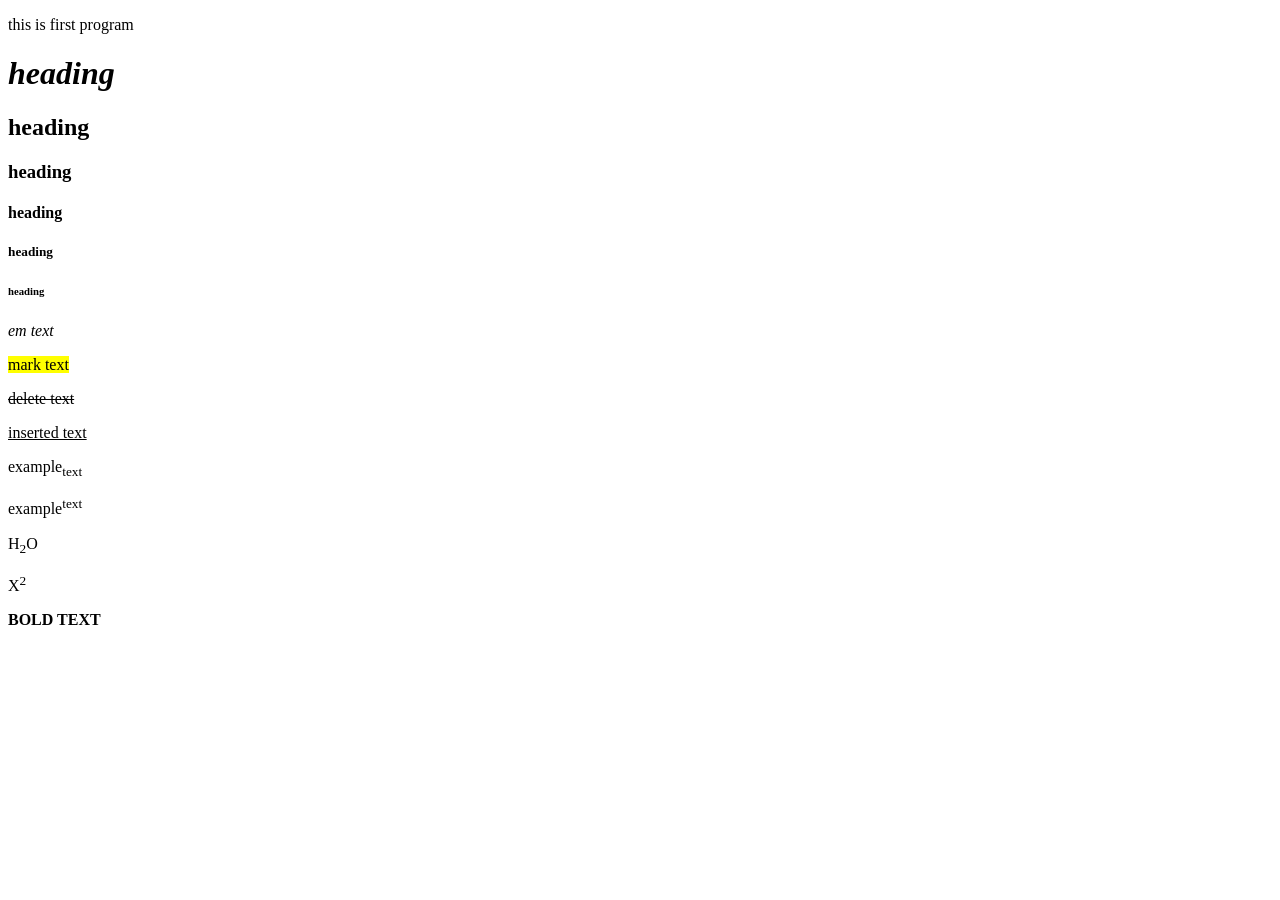
<file: day 1/index.html>
<!DOCTYPE html>
<html lang="en">
<head>
    <meta charset="UTF-8">
    <meta name="viewport" content="width=device-width, initial-scale=1.0">
    <title>this is title</title>
</head>
<body>
    <p>this is first program</p>
    <h1><i>heading</i></h1>
    <h2><strong>heading</strong></h2>
    <h3>heading</h3>
    <h4>heading</h4>
    <h5>heading</h5>
    <h6>heading</h6>
    <p><em>em text</em></p>
    <p><mark>mark text</mark></p>
    <p><del>delete text</del></p>
    <p><ins>inserted text</ins></p>
    <p>example<sub>text</sub></p>
    <p>example<sup>text</sup></p>
    <p>H<sub>2</sub>O</p>
    <p>X<sup>2</sup></p>
    <p><b>BOLD TEXT</b></p>
</body>
</html>
</file>
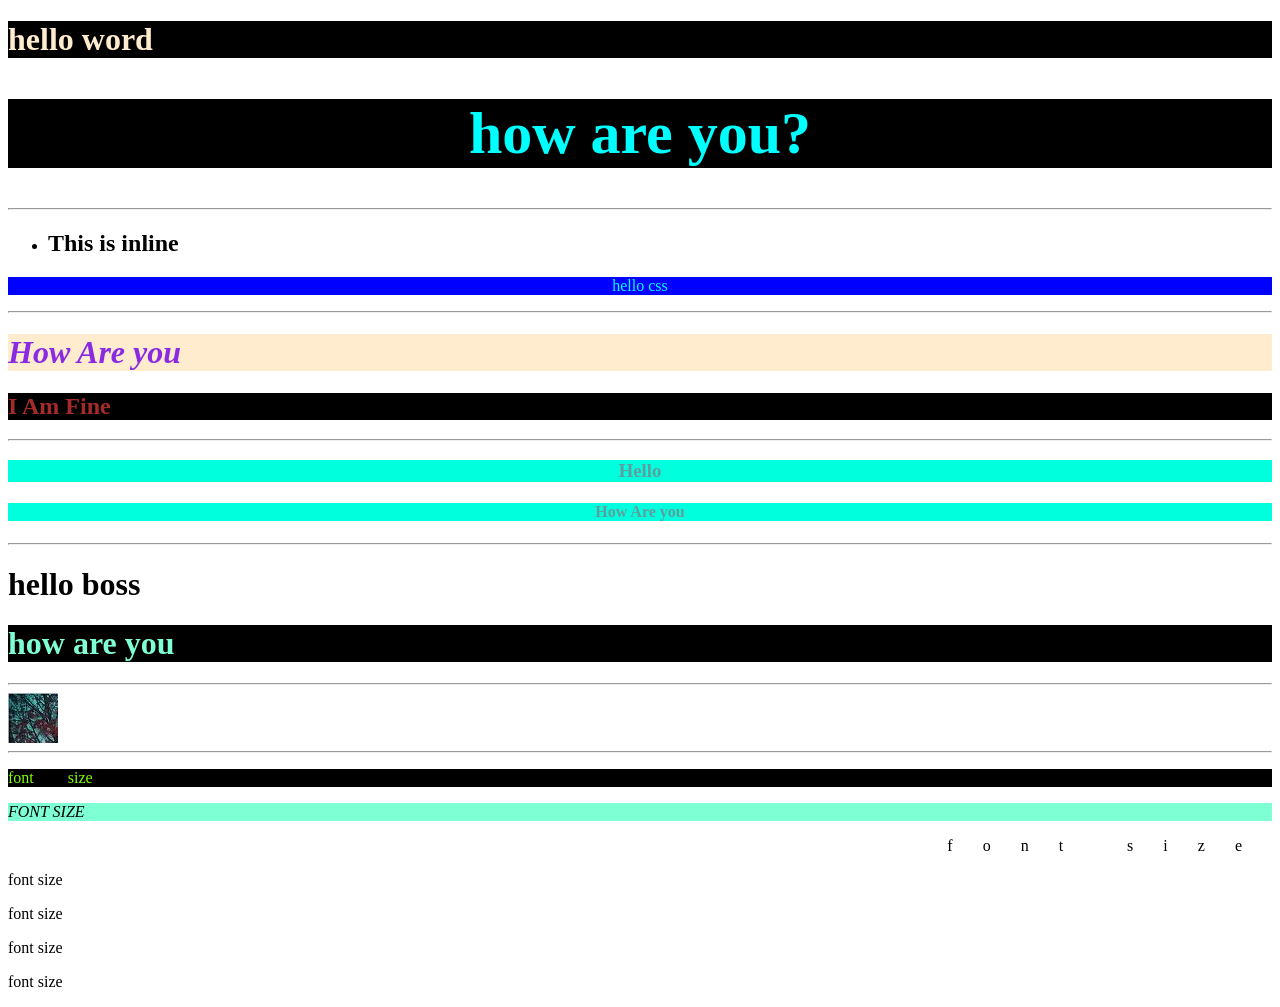
<file: day 2/index.html>
<!DOCTYPE html>
<html lang="en">
<head>
    <meta charset="UTF-8">
    <meta name="viewport" content="width=device-width, initial-scale=1.0">
    <title>Document</title>
    <link rel="stylesheet" href="style.css">
</head>
<body>
    <h1 id="para1">hello word</h1>
    <h1 class="para1">how are you?</h1>
    <hr>
    <ul>
        <li><h2>This is inline</h2></li>
        </ul>
    <p style="color: aqua;background-color: blue;display: flex;justify-content: center;">hello css</p>

    <hr>
    <h1 class="class1">How Are you</h1>
    <h2 class="class1 class2">I Am Fine</h2>

    <hr>

    <h3>Hello</h3>
    <h4>How Are you</h4>
    <hr>

    <h1>hello boss</h1>
    <div>
        <h1>how are you</h1>
    </div>
    <hr>

    <div class="img"></div>
    <hr>

    <div class="font">
        <p>font size</p>
        <p>font size</p>
        <p>font size</p>
        <p>font size</p>
        <p>font size</p>
        <p>font size</p>
        <p>font size</p>
    </div>
</body>
</html>
</file>
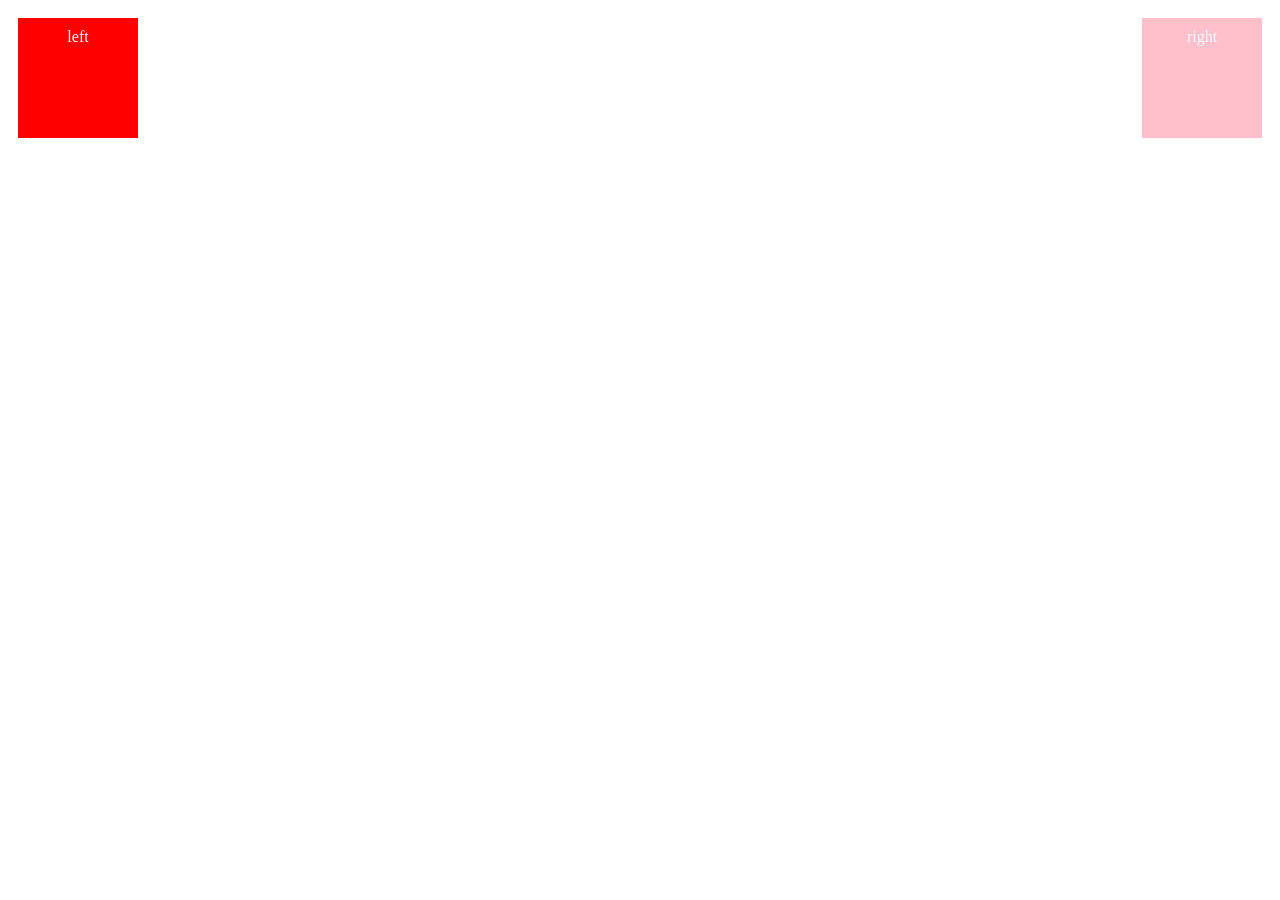
<file: day 3/index.html>
<!DOCTYPE html>
<html lang="en">
<head>
    <meta charset="UTF-8">
    <meta name="viewport" content="width=device-width, initial-scale=1.0">
    <title>Document</title>
     <link rel="stylesheet" href="style.css">
</head>
<body>
    <div class="float">
        <div>left</div>
        <div>right</div>
    </div>
   
</body>
</html>
</file>
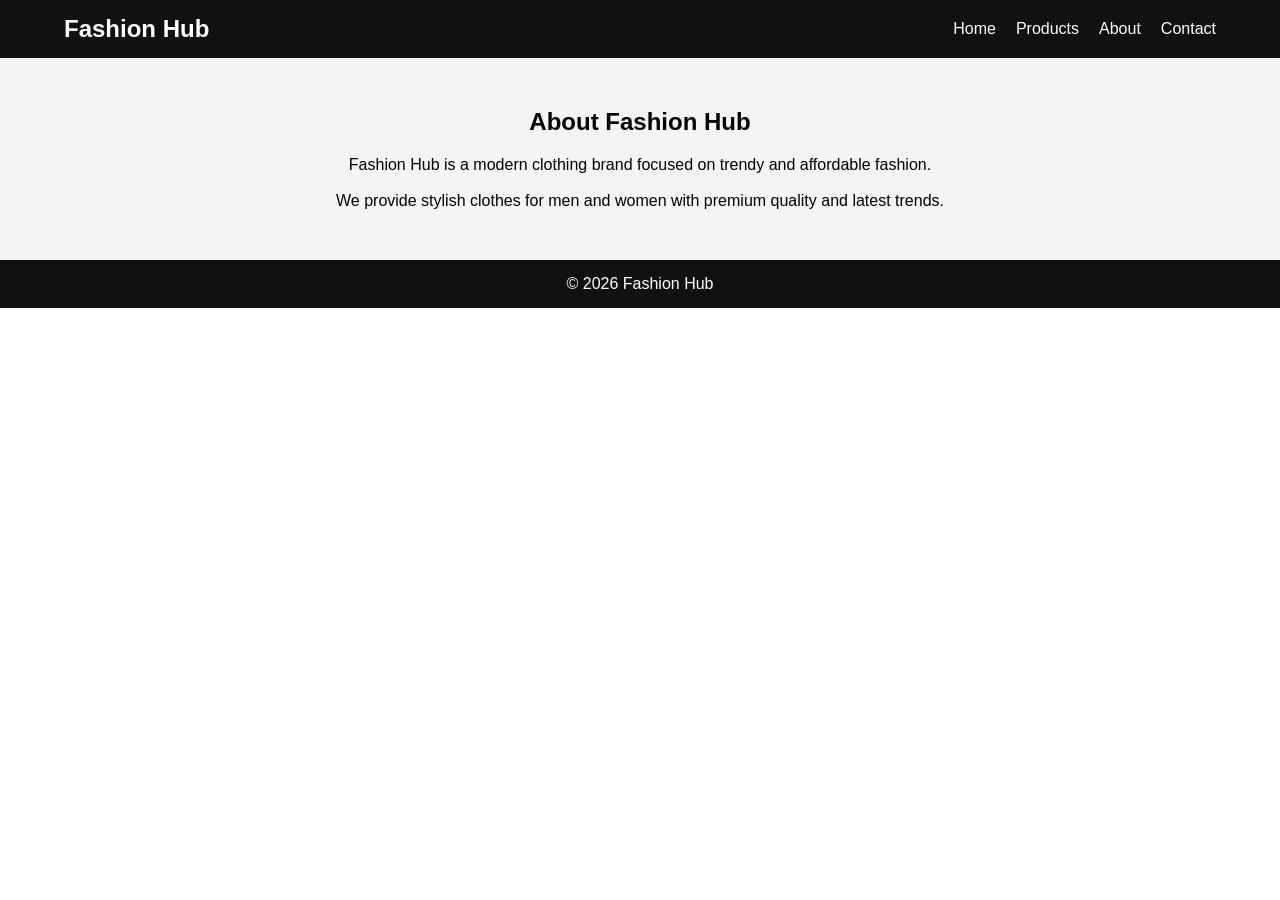
<file: about.html>
<!DOCTYPE html>
<html lang="en">
<head>
        <meta charset="UTF-8">
    <meta name="viewport" content="width=device-width, initial-scale=1.0">
    <title>About Us - Fashion Hub</title>
    <link rel="stylesheet" href="style.css">
</head>
<body>

<header>
    <nav>
        <h1 class="logo">Fashion Hub</h1>
        <ul>
                <li><a href="index.html">Home</a></li>
                <li><a href="product.html">Products</a></li>
                <li><a href="about.html">About</a></li>
                <li><a href="contact.html">Contact</a></li>
        </ul>
    </nav>
</header>

<section class="about">
    <h2>About Fashion Hub</h2>

    <p>
        Fashion Hub is a modern clothing brand focused on trendy and affordable fashion.
    </p>

    <br>

    <p>
        We provide stylish clothes for men and women with premium quality and latest trends.
    </p>
</section>

<footer>
    <p>© 2026 Fashion Hub</p>
</footer>

</body>
</html>
</file>
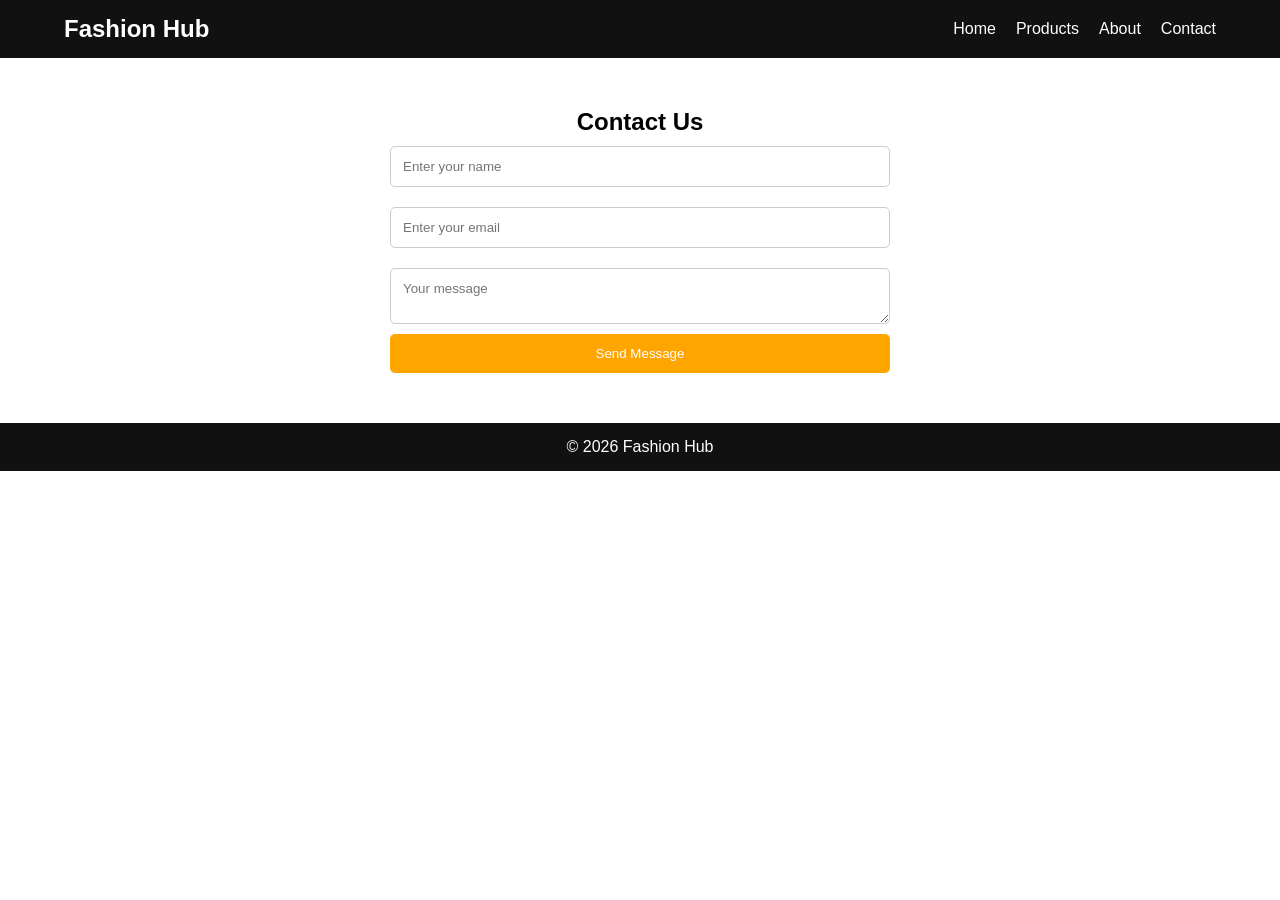
<file: contact.html>
<!DOCTYPE html>
<html lang="en">
<head>
        <meta charset="UTF-8">
    <meta name="viewport" content="width=device-width, initial-scale=1.0">
    <title>Contact - Fashion Hub</title>
    <link rel="stylesheet" href="style.css">
</head>
<body>

<header>
    <nav>
        <h1 class="logo">Fashion Hub</h1>
        <ul>
                <li><a href="index.html">Home</a></li>
                <li><a href="product.html">Products</a></li>
                <li><a href="about.html">About</a></li>
                <li><a href="contact.html">Contact</a></li>
        </ul>
    </nav>
</header>

<section class="contact">
    <h2>Contact Us</h2>

    <form>
        <input type="text" placeholder="Enter your name" required>

        <input type="email" placeholder="Enter your email" required>

        <textarea placeholder="Your message"></textarea>

        <button type="submit">Send Message</button>
    </form>
</section>

<footer>
    <p>© 2026 Fashion Hub</p>
</footer>

</body>
</html>
</file>
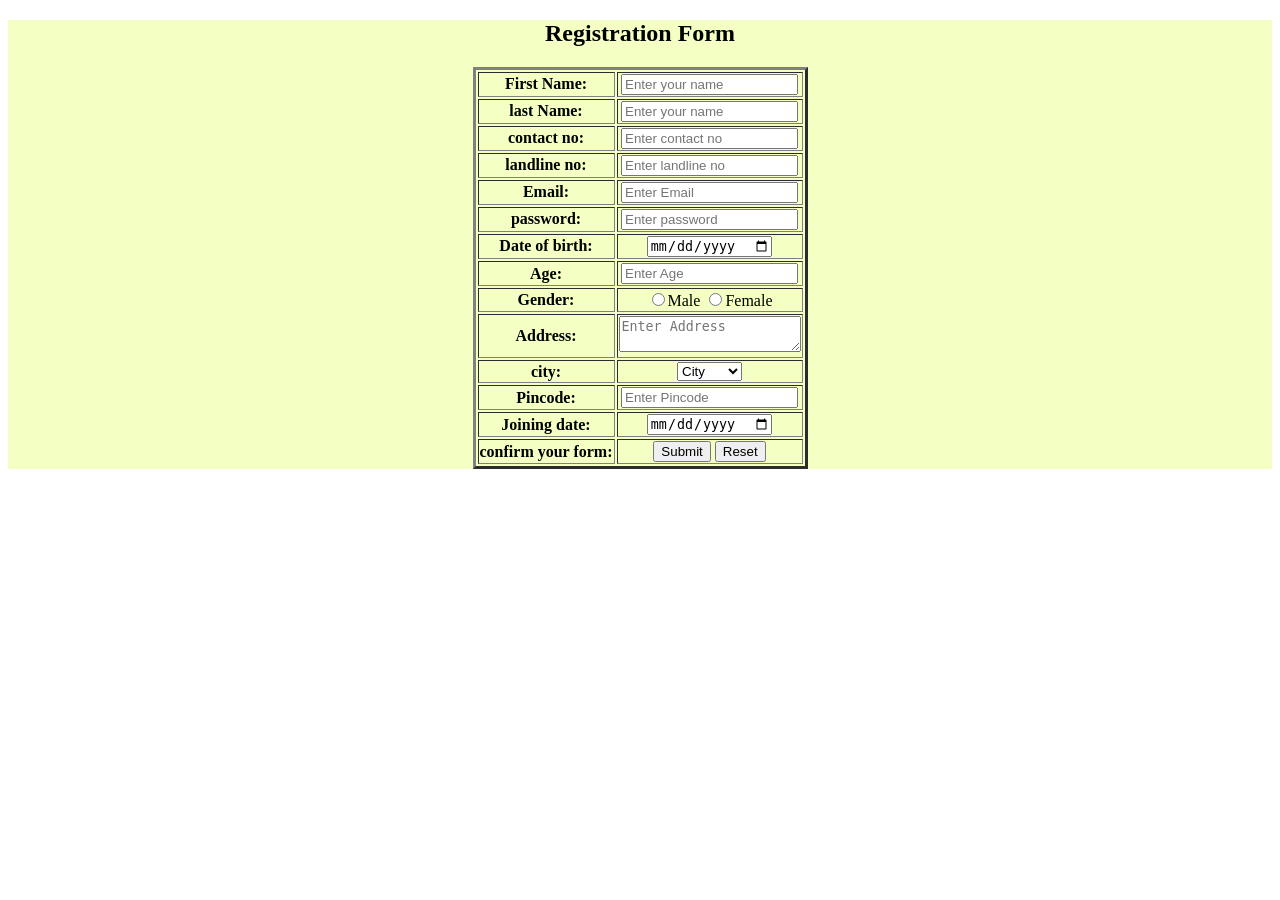
<file: day 1/form.html>
<!DOCTYPE html>
<html lang="en">
<head>
    <meta charset="UTF-8">
    <meta name="viewport" content="width=device-width, initial-scale=1.0">
    <title>Registration Form</title>
</head>
<body>
    <form action="" style="background-color: rgb(244, 255, 195);text-align: center;">
        <h2>Registration Form</h2>
        <table border="3" align="center">

            <tr>
                <th>First Name:</th>
                <td>
                    <input type="text" name="fname" placeholder="Enter your name">
                </td>
            </tr>

             <tr>
                <th>last Name:</th>
                <td>
                    <input type="text" name="fname" placeholder="Enter your name">
                </td>
            </tr>

             <tr>
                <th>contact no:</th>
                <td>
                    <input type="number" name="contact" placeholder="Enter contact no">
                </td>
            </tr>

            
             <tr>
                <th>landline no:</th>
                <td>
                    <input type="number" name="lline" placeholder="Enter landline no">
                </td>
            </tr>

             <tr>
                <th>Email:</th>
                <td>
                    <input type="text" name="Email" placeholder="Enter Email">
                </td>
            </tr>

             <tr>
                <th>password:</th>
                <td>
                    <input type="password" name="password" placeholder="Enter password">
                </td>
            </tr>

            <tr>
                <th>Date of birth:</th>
                <td>
                    <input type="date" name="dob" placeholder="Enter dob" required>
                </td>
            </tr>

            <tr>
                <th>Age:</th>
                <td>
                    <input type="number" name="Age" placeholder="Enter Age">
                </td>
            </tr>

             <tr>
                <th>Gender:</th>
                <td>
                    <input type="radio" name="Male">Male</input>
                    <input type="radio" name="Male">Female</input>
                </td>
            </tr>

             <tr>
                <th>Address:</th>
                <td>
                    <textarea name ="Address" placeholder="Enter Address"></textarea>
                </td>
            </tr>

            <tr>
                <th>city:</th>
                <td>
                    <select name="city" id="">
                        <option value="city">City</option>
                        <option value="Amreli">Amreli</option>
                        <option value="Amreli">rajkot</option>
                        <option value="Amreli">surat</option>
                        <option value="Amreli">dwarka</option>
                    </select>
                </td>
            </tr>

            <tr>
                <th>Pincode:</th>
                <td>
                    <input type="number" name="Pincode" placeholder="Enter Pincode">
                </td>
            </tr>

            <tr>
                <th>Joining date:</th>
                <td>
                    <input type="date" name="Jnd" placeholder="Enter Joining date">
                </td>
            </tr>

            <tr>
                <th>confirm your form:</th>
                <td>
                   <button>Submit</button>
                   <button>Reset</button>
                </td>
            </tr>



        </table>
    </form>
</body>
</html>
</file>
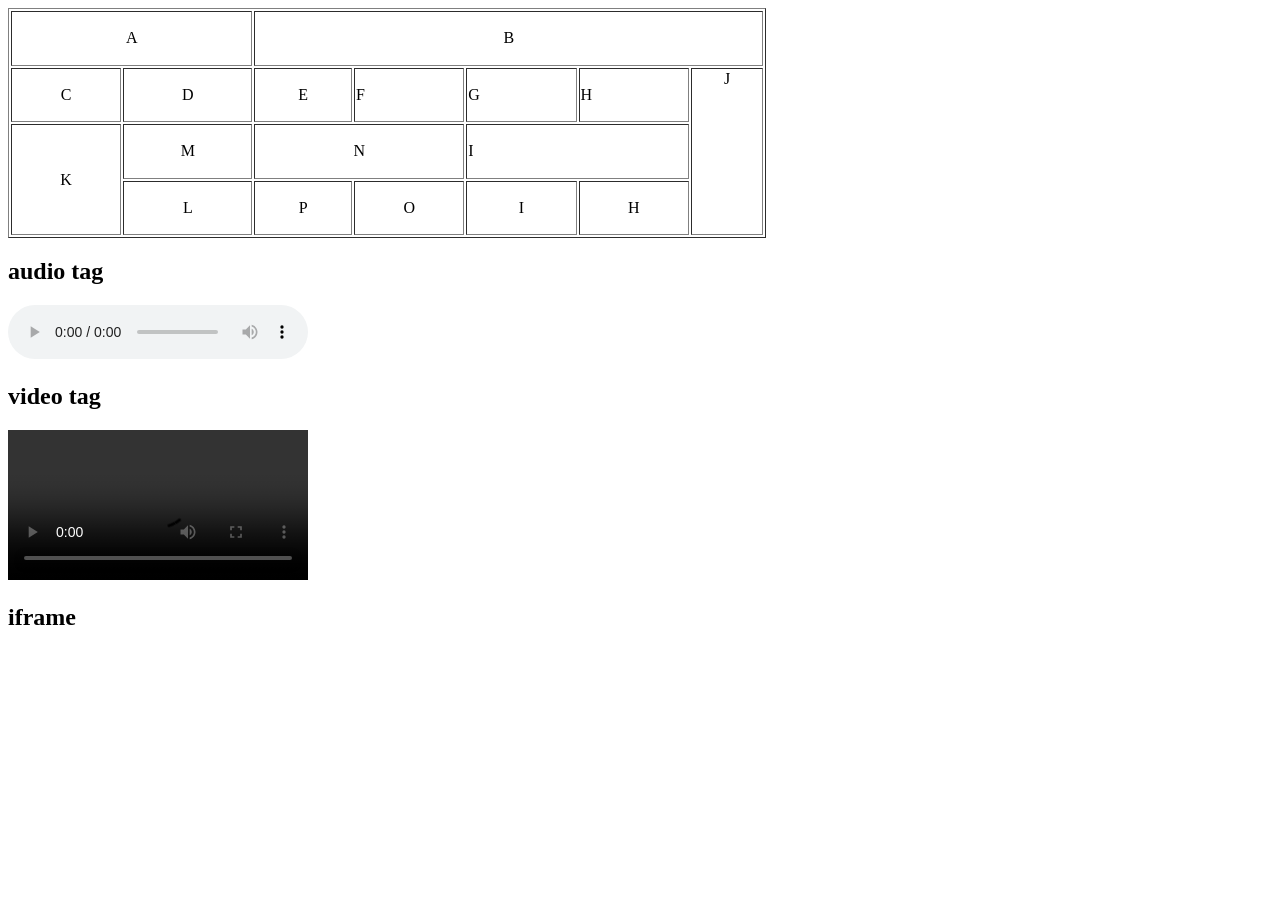
<file: day 1/PR-2.html>
<!DOCTYPE html>
<html lang="en">
<head>
    <meta charset="UTF-8">
    <meta name="viewport" content="width=device-width, initial-scale=1.0">
    <title>Document</title>
</head>
<body>
    <table border="1" collspacing="2" height="230" width="60%">
        <tr align="center">
            
            <td colspan="2">A</td>
            <td colspan="5">B</td>
        </tr>
        <tr align="center">
            <td>C</td>
            <td>D</td>
            <td>E</td>
            <td align="left">F</td>
            <td align="left">G</td>
            <td align="left">H</td>
            <td rowspan="3" valign="top">J</td>
        </tr>

        <tr align="center">
            <td rowspan="3">K</td>
            <td>M</td>
             <td colspan="2">N</td>
             <td colspan="2" align="left">I</td>
        </tr>

           <tr align="center">
                <td>L</td>
                <td>P</td>
                <td>O</td>
                <td>I</td>
                <td>H</td>
           </tr>
    </table>
    
    <h2>audio tag</h2>

    <audio controls src=""></audio>

    <h2>video tag</h2>

    <video controls src=""></video>

    <h2>iframe</h2>

    <iframe src="https://www.wikipedia.org/" frameborder="0"></iframe>
</html>
</file>
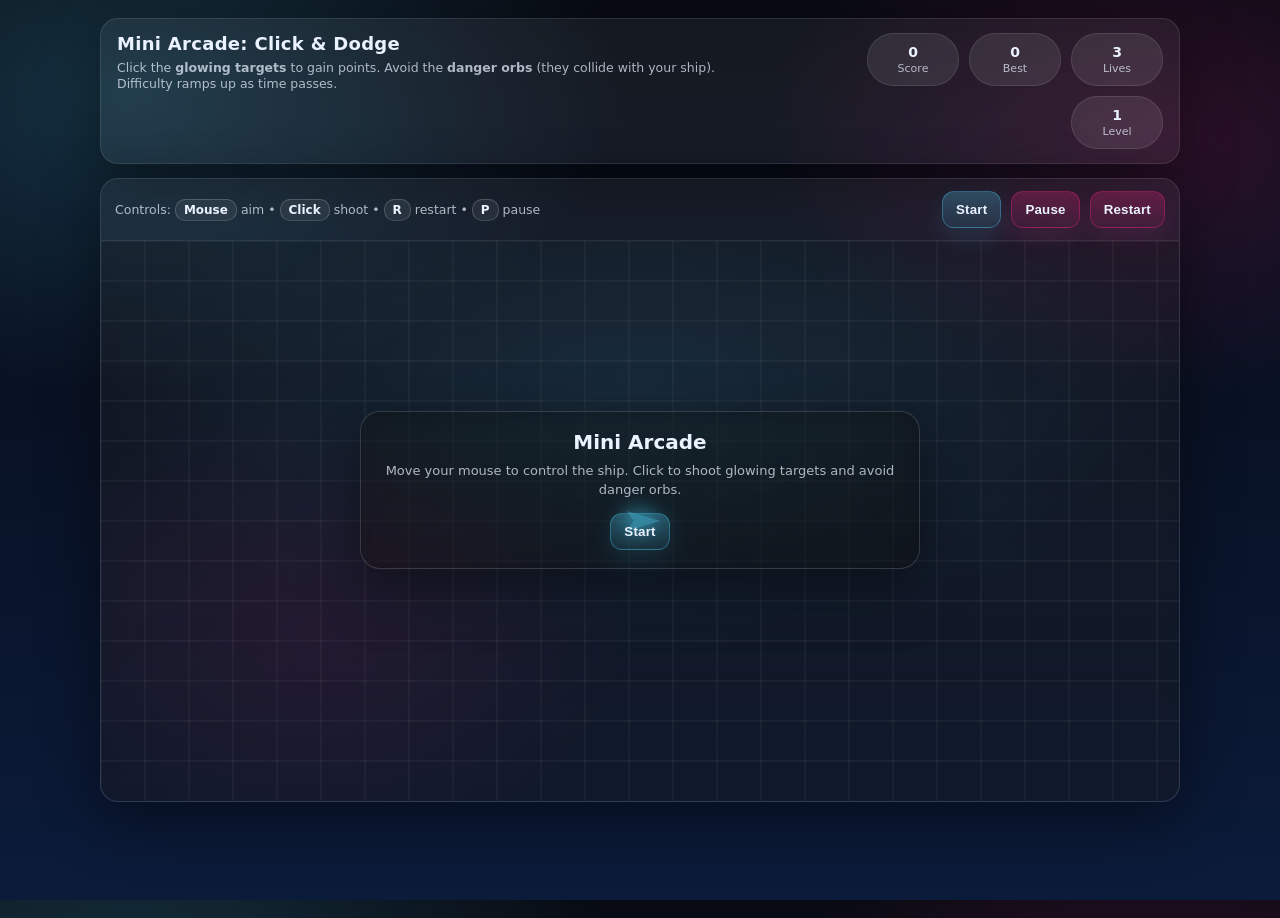
<file: day 3/game.html>
<!doctype html>
<html lang="en">
<head>
  <meta charset="UTF-8" />
  <meta name="viewport" content="width=device-width, initial-scale=1.0" />
  <title>Mini Arcade: Click & Dodge</title>
  <style>
    :root{
      --bg1:#070A12;
      --bg2:#0B1B3A;
      --panel:rgba(255,255,255,.06);
      --panel2:rgba(255,255,255,.09);
      --text:#EAF2FF;
      --muted:rgba(234,242,255,.72);
      --accent:#4CC9F0;
      --accent2:#F72585;
      --good:#2EE59D;
      --bad:#FF4D6D;
      --shadow: 0 18px 60px rgba(0,0,0,.45);
      --radius:18px;
    }

    *{box-sizing:border-box}
    html,body{height:100%}
    body{
      margin:0;
      font-family: ui-sans-serif, system-ui, -apple-system, Segoe UI, Roboto, Arial, "Noto Sans", "Helvetica Neue", sans-serif;
      background:
        radial-gradient(900px 550px at 10% 10%, rgba(76,201,240,.20), transparent 55%),
        radial-gradient(700px 480px at 90% 15%, rgba(247,37,133,.16), transparent 55%),
        linear-gradient(180deg, var(--bg1), var(--bg2));
      color:var(--text);
      overflow:hidden;
    }

    .wrap{
      width:min(1080px, 92vw);
      margin:18px auto;
      display:grid;
      grid-template-columns: 1fr;
      gap:14px;
      align-items:start;
    }

    header{
      display:flex;
      gap:12px;
      align-items:flex-start;
      justify-content:space-between;
      padding:14px 16px;
      background:var(--panel);
      border:1px solid rgba(255,255,255,.10);
      border-radius:var(--radius);
      box-shadow: var(--shadow);
      backdrop-filter: blur(8px);
    }

    .title{
      display:flex;
      flex-direction:column;
      gap:6px;
    }

    h1{
      margin:0;
      font-size:18px;
      letter-spacing:.3px;
    }

    .sub{
      margin:0;
      color:var(--muted);
      font-size:12.5px;
      line-height:1.3;
      max-width:640px;
    }

    .stats{
      display:flex;
      gap:10px;
      align-items:center;
      flex-wrap:wrap;
      justify-content:flex-end;
      min-width:240px;
    }

    .chip{
      padding:10px 12px;
      background:var(--panel2);
      border:1px solid rgba(255,255,255,.10);
      border-radius:999px;
      display:flex;
      flex-direction:column;
      gap:2px;
      min-width:92px;
      align-items:center;
    }

    .chip b{font-size:14px}
    .chip small{font-size:11px; color:var(--muted)}

    .grid{
      display:grid;
      grid-template-columns: 1fr;
      gap:14px;
    }

    .stageCard{
      background:var(--panel);
      border:1px solid rgba(255,255,255,.10);
      border-radius:var(--radius);
      box-shadow: var(--shadow);
      overflow:hidden;
      backdrop-filter: blur(8px);
      position:relative;
    }

    .stageTop{
      display:flex;
      justify-content:space-between;
      align-items:center;
      padding:12px 14px;
      border-bottom:1px solid rgba(255,255,255,.08);
      gap:10px;
      flex-wrap:wrap;
    }

    .hint{
      font-size:12.5px;
      color:var(--muted);
    }

    .btnRow{display:flex; gap:10px; flex-wrap:wrap;}

    button{
      appearance:none;
      border:0;
      cursor:pointer;
      padding:10px 13px;
      border-radius:12px;
      font-weight:700;
      letter-spacing:.2px;
      color:var(--text);
      background:linear-gradient(180deg, rgba(76,201,240,.28), rgba(76,201,240,.12));
      border:1px solid rgba(76,201,240,.35);
      box-shadow: 0 10px 26px rgba(76,201,240,.12);
      transition: transform .08s ease, filter .15s ease;
    }
    button:hover{filter:brightness(1.1)}
    button:active{transform: translateY(1px)}

    .danger{
      background:linear-gradient(180deg, rgba(247,37,133,.26), rgba(247,37,133,.10));
      border:1px solid rgba(247,37,133,.35);
      box-shadow: 0 10px 26px rgba(247,37,133,.10);
    }

    canvas{
      display:block;
      width:100%;
      height:560px;
      background:
        radial-gradient(900px 460px at 50% 25%, rgba(76,201,240,.10), transparent 60%),
        radial-gradient(520px 380px at 20% 70%, rgba(247,37,133,.08), transparent 60%),
        linear-gradient(180deg, rgba(0,0,0,.20), rgba(0,0,0,.35));
      cursor:crosshair;
    }

    .overlay{
      position:absolute;
      inset:0;
      display:flex;
      align-items:center;
      justify-content:center;
      padding:22px;
      pointer-events:none;
    }

    .panel{
      pointer-events:auto;
      width:min(560px, 92vw);
      background:rgba(0,0,0,.35);
      border:1px solid rgba(255,255,255,.16);
      border-radius:20px;
      backdrop-filter: blur(10px);
      box-shadow: var(--shadow);
      padding:18px;
      text-align:center;
    }

    .panel h2{margin:0 0 8px; font-size:20px}
    .panel p{margin:0; color:var(--muted); font-size:13px; line-height:1.45}

    .panel .row{
      display:flex;
      gap:10px;
      justify-content:center;
      flex-wrap:wrap;
      margin-top:14px;
    }

    .kbd{
      display:inline-flex;
      align-items:center;
      justify-content:center;
      padding:3px 8px;
      border:1px solid rgba(255,255,255,.18);
      border-bottom-color: rgba(255,255,255,.12);
      background:rgba(255,255,255,.07);
      border-radius:10px;
      font-weight:800;
      font-size:12px;
      color:var(--text);
    }

    .msgLine{
      margin-top:10px;
      font-size:13px;
      color:rgba(234,242,255,.86);
      font-weight:700;
    }

    .srOnly{
      position:absolute;
      width:1px;
      height:1px;
      padding:0;
      margin:-1px;
      overflow:hidden;
      clip:rect(0,0,0,0);
      white-space:nowrap;
      border:0;
    }

    @media (max-width:720px){
      canvas{height:520px}
      header{flex-direction:column; align-items:flex-start}
      .stats{justify-content:flex-start}
    }
  </style>
</head>
<body>
  <div class="wrap">
    <header>
      <div class="title">
        <h1>Mini Arcade: Click & Dodge</h1>
        <p class="sub">
          Click the <b>glowing targets</b> to gain points. Avoid the <b>danger orbs</b> (they collide with your ship).
          Difficulty ramps up as time passes.
        </p>
      </div>
      <div class="stats" aria-label="Game stats">
        <div class="chip"><b id="score">0</b><small>Score</small></div>
        <div class="chip"><b id="best">0</b><small>Best</small></div>
        <div class="chip"><b id="lives">3</b><small>Lives</small></div>
        <div class="chip"><b id="level">1</b><small>Level</small></div>
      </div>
    </header>

    <div class="grid">
      <div class="stageCard">
        <div class="stageTop">
          <div class="hint">
            Controls: <span class="kbd">Mouse</span> aim • <span class="kbd">Click</span> shoot • <span class="kbd">R</span> restart • <span class="kbd">P</span> pause
          </div>
          <div class="btnRow">
            <button id="startBtn">Start</button>
            <button id="pauseBtn" class="danger" disabled>Pause</button>
            <button id="restartBtn" class="danger" disabled>Restart</button>
          </div>
        </div>

        <canvas id="game" width="980" height="560" aria-label="Game canvas"></canvas>

        <div class="overlay" id="overlay">
          <div class="panel" id="panel">
            <h2 id="panelTitle">Click Start</h2>
            <p id="panelText">Your ship follows the mouse. Click glowing targets to score. Don’t get hit by danger orbs.</p>
            <div class="row">
              <button id="overlayStart">Start</button>
            </div>
            <div class="msgLine" id="panelMsg" style="display:none;"></div>
          </div>
        </div>
      </div>
    </div>
  </div>

  <script>
    (() => {
      const canvas = document.getElementById('game');
      const ctx = canvas.getContext('2d');

      const $ = (id) => document.getElementById(id);
      const scoreEl = $('score');
      const bestEl = $('best');
      const livesEl = $('lives');
      const levelEl = $('level');

      const startBtn = $('startBtn');
      const pauseBtn = $('pauseBtn');
      const restartBtn = $('restartBtn');
      const overlay = $('overlay');
      const panelTitle = $('panelTitle');
      const panelText = $('panelText');
      const overlayStart = $('overlayStart');
      const panelMsg = $('panelMsg');

      const clamp = (v, a, b) => Math.max(a, Math.min(b, v));
      const rand = (a, b) => a + Math.random() * (b - a);
      const dist2 = (ax, ay, bx, by) => {
        const dx = ax - bx, dy = ay - by;
        return dx*dx + dy*dy;
      };

      const state = {
        running: false,
        paused: false,
        over: false,
        t: 0,
        lastTs: 0,
        score: 0,
        lives: 3,
        level: 1,
        best: Number(localStorage.getItem('clickdodge_best') || 0),

        pointer: { x: canvas.width / 2, y: canvas.height / 2, down: false },
        ship: { x: canvas.width / 2, y: canvas.height / 2, r: 15 },

        bullets: [],
        targets: [],
        hazards: [],
        particles: [],

        spawnTimer: 0,
        hazardTimer: 0,
        nextSpawnIn: 0.9,
        nextHazardIn: 1.25
      };

      bestEl.textContent = state.best;

      function showOverlay(title, text, msg){
        overlay.style.display = 'flex';
        panelTitle.textContent = title;
        panelText.textContent = text || '';
        panelMsg.style.display = msg ? 'block' : 'none';
        panelMsg.textContent = msg || '';
      }

      function hideOverlay(){ overlay.style.display = 'none'; }

      function updateHUD(){
        scoreEl.textContent = state.score;
        livesEl.textContent = state.lives;
        levelEl.textContent = state.level;
      }

      function resetGame(){
        state.running = true;
        state.paused = false;
        state.over = false;
        state.t = 0;
        state.lastTs = 0;
        state.score = 0;
        state.lives = 3;
        state.level = 1;

        state.pointer.x = canvas.width / 2;
        state.pointer.y = canvas.height / 2;
        state.ship.x = canvas.width / 2;
        state.ship.y = canvas.height / 2;

        state.bullets = [];
        state.targets = [];
        state.hazards = [];
        state.particles = [];

        state.spawnTimer = 0;
        state.hazardTimer = 0;
        state.nextSpawnIn = 0.9;
        state.nextHazardIn = 1.25;

        updateHUD();
        startBtn.disabled = true;
        pauseBtn.disabled = false;
        restartBtn.disabled = false;
        pauseBtn.textContent = 'Pause';
        hideOverlay();
      }

      function endGame(){
        state.running = false;
        state.over = true;

        if(state.score > state.best){
          state.best = state.score;
          localStorage.setItem('clickdodge_best', String(state.best));
        }
        bestEl.textContent = state.best;
        updateHUD();

        startBtn.disabled = false;
        pauseBtn.disabled = true;
        restartBtn.disabled = false;

        showOverlay('Game Over', 'Press Restart (or R) to play again.', 'Final score: ' + state.score);
      }

      function screenToCanvas(e){
        const rect = canvas.getBoundingClientRect();
        const x = (e.clientX - rect.left) * (canvas.width / rect.width);
        const y = (e.clientY - rect.top) * (canvas.height / rect.height);
        return { x, y };
      }

      function spawnTarget(){
        const pad = 28;
        const x = rand(pad, canvas.width - pad);
        const y = rand(pad, canvas.height - pad);
        const r = rand(12, 18);

        // Drift roughly towards mouse over time.
        const tx = state.pointer.x;
        const ty = state.pointer.y;
        const ang = Math.atan2(ty - y, tx - x);
        const spd = rand(40, 70) * (1 + (state.level - 1) * 0.08);

        state.targets.push({
          x, y, r,
          vx: Math.cos(ang) * spd,
          vy: Math.sin(ang) * spd,
          alive: true,
          hue: rand(185, 210)
        });
      }

      function spawnHazard(){
        const pad = 24;
        // Spawn near edges.
        const edge = Math.floor(Math.random() * 4);
        let x, y;
        if(edge === 0){ x = rand(0, canvas.width); y = -pad; }
        else if(edge === 1){ x = canvas.width + pad; y = rand(0, canvas.height); }
       
        else if(edge === 2){ x = rand(0, canvas.width); y = canvas.height + pad; }
        else { x = -pad; y = rand(0, canvas.height); }

        const ang = Math.atan2(state.ship.y - y, state.ship.x - x);
        const spd = rand(70, 120) * (1 + (state.level - 1) * 0.12);

        state.hazards.push({
          x, y,
          r: rand(14, 22),
          vx: Math.cos(ang) * spd,
          vy: Math.sin(ang) * spd,
          rot: rand(0, Math.PI * 2)
        });
      }

      function shoot(){
        if(!state.running || state.paused) return;

        const ang = Math.atan2(
          state.pointer.y - state.ship.y,
          state.pointer.x - state.ship.x
        );

        const speed = 520;

        state.bullets.push({
          x: state.ship.x,
          y: state.ship.y,
          vx: Math.cos(ang) * speed,
          vy: Math.sin(ang) * speed,
          r: 4,
          life: 1.2
        });
      }

      function addBurst(x, y, color, count = 12){
        for(let i=0;i<count;i++){
          const a = Math.random() * Math.PI * 2;
          const s = rand(40, 180);

          state.particles.push({
            x, y,
            vx: Math.cos(a) * s,
            vy: Math.sin(a) * s,
            life: rand(0.4, 0.9),
            maxLife: 1,
            color
          });
        }
      }

      function update(dt){
        if(!state.running || state.paused) return;

        state.t += dt;

        state.level = 1 + Math.floor(state.t / 18);

        state.ship.x += (state.pointer.x - state.ship.x) * 0.18;
        state.ship.y += (state.pointer.y - state.ship.y) * 0.18;

        state.spawnTimer += dt;
        state.hazardTimer += dt;

        if(state.spawnTimer >= state.nextSpawnIn){
          state.spawnTimer = 0;
          spawnTarget();
          state.nextSpawnIn = clamp(
            0.9 - state.level * 0.04,
            0.35,
            0.9
          );
        }

        if(state.hazardTimer >= state.nextHazardIn){
          state.hazardTimer = 0;
          spawnHazard();
          state.nextHazardIn = clamp(
            1.25 - state.level * 0.05,
            0.45,
            1.25
          );
        }

        for(const b of state.bullets){
          b.x += b.vx * dt;
          b.y += b.vy * dt;
          b.life -= dt;
        }

        state.bullets = state.bullets.filter(b =>
          b.life > 0 &&
          b.x > -20 && b.x < canvas.width + 20 &&
          b.y > -20 && b.y < canvas.height + 20
        );

        for(const t of state.targets){
          t.x += t.vx * dt;
          t.y += t.vy * dt;

          if(t.x < t.r || t.x > canvas.width - t.r) t.vx *= -1;
          if(t.y < t.r || t.y > canvas.height - t.r) t.vy *= -1;
        }

        for(const h of state.hazards){
          h.x += h.vx * dt;
          h.y += h.vy * dt;
          h.rot += dt * 2;
        }

        for(const p of state.particles){
          p.x += p.vx * dt;
          p.y += p.vy * dt;
          p.life -= dt;
        }

        state.particles = state.particles.filter(p => p.life > 0);

        // Bullet vs target
        for(const b of state.bullets){
          for(const t of state.targets){
            if(!t.alive) continue;

            const rr = (b.r + t.r) * (b.r + t.r);

            if(dist2(b.x, b.y, t.x, t.y) <= rr){
              t.alive = false;
              b.life = 0;

              state.score += 10;
              updateHUD();

              addBurst(t.x, t.y, `hsl(${t.hue} 100% 65%)`, 14);
            }
          }
        }

        state.targets = state.targets.filter(t => t.alive);

        // Hazard vs ship
        for(const h of state.hazards){
          const rr = (h.r + state.ship.r - 2);
          if(dist2(h.x, h.y, state.ship.x, state.ship.y) <= rr * rr){

            addBurst(state.ship.x, state.ship.y, '#FF4D6D', 24);

            state.lives--;
            updateHUD();

            h.x = -9999;

            if(state.lives <= 0){
              endGame();
              return;
            }
          }
        }

        state.hazards = state.hazards.filter(h =>
          h.x > -80 && h.x < canvas.width + 80 &&
          h.y > -80 && h.y < canvas.height + 80
        );
      }

      function drawShip(){
        ctx.save();
        ctx.translate(state.ship.x, state.ship.y);

        const ang = Math.atan2(
          state.pointer.y - state.ship.y,
          state.pointer.x - state.ship.x
        );

        ctx.rotate(ang);

        ctx.beginPath();
        ctx.moveTo(18, 0);
        ctx.lineTo(-12, -10);
        ctx.lineTo(-6, 0);
        ctx.lineTo(-12, 10);
        ctx.closePath();

        ctx.fillStyle = '#4CC9F0';
        ctx.shadowColor = '#4CC9F0';
        ctx.shadowBlur = 18;
        ctx.fill();

        ctx.restore();
      }

      function render(){
        ctx.clearRect(0, 0, canvas.width, canvas.height);

        // Grid
        ctx.save();
        ctx.globalAlpha = 0.08;

        for(let x=0; x<canvas.width; x+=40){
          ctx.beginPath();
          ctx.moveTo(x,0);
          ctx.lineTo(x,canvas.height);
          ctx.strokeStyle = '#ffffff';
          ctx.stroke();
        }

        for(let y=0; y<canvas.height; y+=40){
          ctx.beginPath();
          ctx.moveTo(0,y);
          ctx.lineTo(canvas.width,y);
          ctx.strokeStyle = '#ffffff';
          ctx.stroke();
        }

        ctx.restore();

        // Targets
        for(const t of state.targets){
          ctx.beginPath();
          ctx.arc(t.x, t.y, t.r, 0, Math.PI * 2);

          ctx.fillStyle = `hsl(${t.hue} 100% 60%)`;
          ctx.shadowColor = `hsl(${t.hue} 100% 60%)`;
          ctx.shadowBlur = 20;
          ctx.fill();

          ctx.beginPath();
          ctx.arc(t.x, t.y, t.r * 0.45, 0, Math.PI * 2);
          ctx.fillStyle = '#fff';
          ctx.fill();
        }

        // Hazards
        for(const h of state.hazards){
          ctx.save();
          ctx.translate(h.x, h.y);
          ctx.rotate(h.rot);

          ctx.beginPath();

          for(let i=0;i<8;i++){
            const a = i * Math.PI / 4;
            const r = i % 2 ? h.r * 0.55 : h.r;

            const px = Math.cos(a) * r;
            const py = Math.sin(a) * r;

            if(i === 0) ctx.moveTo(px, py);
            else ctx.lineTo(px, py);
          }

          ctx.closePath();

          ctx.fillStyle = '#F72585';
          ctx.shadowColor = '#F72585';
          ctx.shadowBlur = 18;
          ctx.fill();

          ctx.restore();
        }

        // Bullets
        for(const b of state.bullets){
          ctx.beginPath();
          ctx.arc(b.x, b.y, b.r, 0, Math.PI * 2);
          ctx.fillStyle = '#ffffff';
          ctx.shadowColor = '#ffffff';
          ctx.shadowBlur = 10;
          ctx.fill();
        }

        // Particles
        for(const p of state.particles){
          ctx.globalAlpha = Math.max(0, p.life / p.maxLife);

          ctx.beginPath();
          ctx.arc(p.x, p.y, 2.5, 0, Math.PI * 2);
          ctx.fillStyle = p.color;
          ctx.fill();
        }

        ctx.globalAlpha = 1;

        drawShip();

        if(state.paused){
          ctx.fillStyle = 'rgba(0,0,0,.45)';
          ctx.fillRect(0,0,canvas.width,canvas.height);

          ctx.fillStyle = '#fff';
          ctx.font = 'bold 42px sans-serif';
          ctx.textAlign = 'center';
          ctx.fillText('PAUSED', canvas.width/2, canvas.height/2);
        }
      }

      function loop(ts){
        if(!state.lastTs) state.lastTs = ts;

        const dt = Math.min(0.033, (ts - state.lastTs) / 1000);
        state.lastTs = ts;

        update(dt);
        render();

        requestAnimationFrame(loop);
      }

      // Events
      canvas.addEventListener('mousemove', (e) => {
        const p = screenToCanvas(e);
        state.pointer.x = p.x;
        state.pointer.y = p.y;
      });

      canvas.addEventListener('click', shoot);

      window.addEventListener('keydown', (e) => {
        if(e.key.toLowerCase() === 'r'){
          resetGame();
        }

        if(e.key.toLowerCase() === 'p'){
          if(!state.running) return;

          state.paused = !state.paused;
          pauseBtn.textContent = state.paused ? 'Resume' : 'Pause';
        }
      });

      startBtn.addEventListener('click', resetGame);
      overlayStart.addEventListener('click', resetGame);

      pauseBtn.addEventListener('click', () => {
        state.paused = !state.paused;
        pauseBtn.textContent = state.paused ? 'Resume' : 'Pause';
      });

      restartBtn.addEventListener('click', resetGame);

      updateHUD();
      showOverlay(
        'Mini Arcade',
        'Move your mouse to control the ship. Click to shoot glowing targets and avoid danger orbs.'
      );

      requestAnimationFrame(loop);

    })();
  </script>
</body>
</html>
</file>
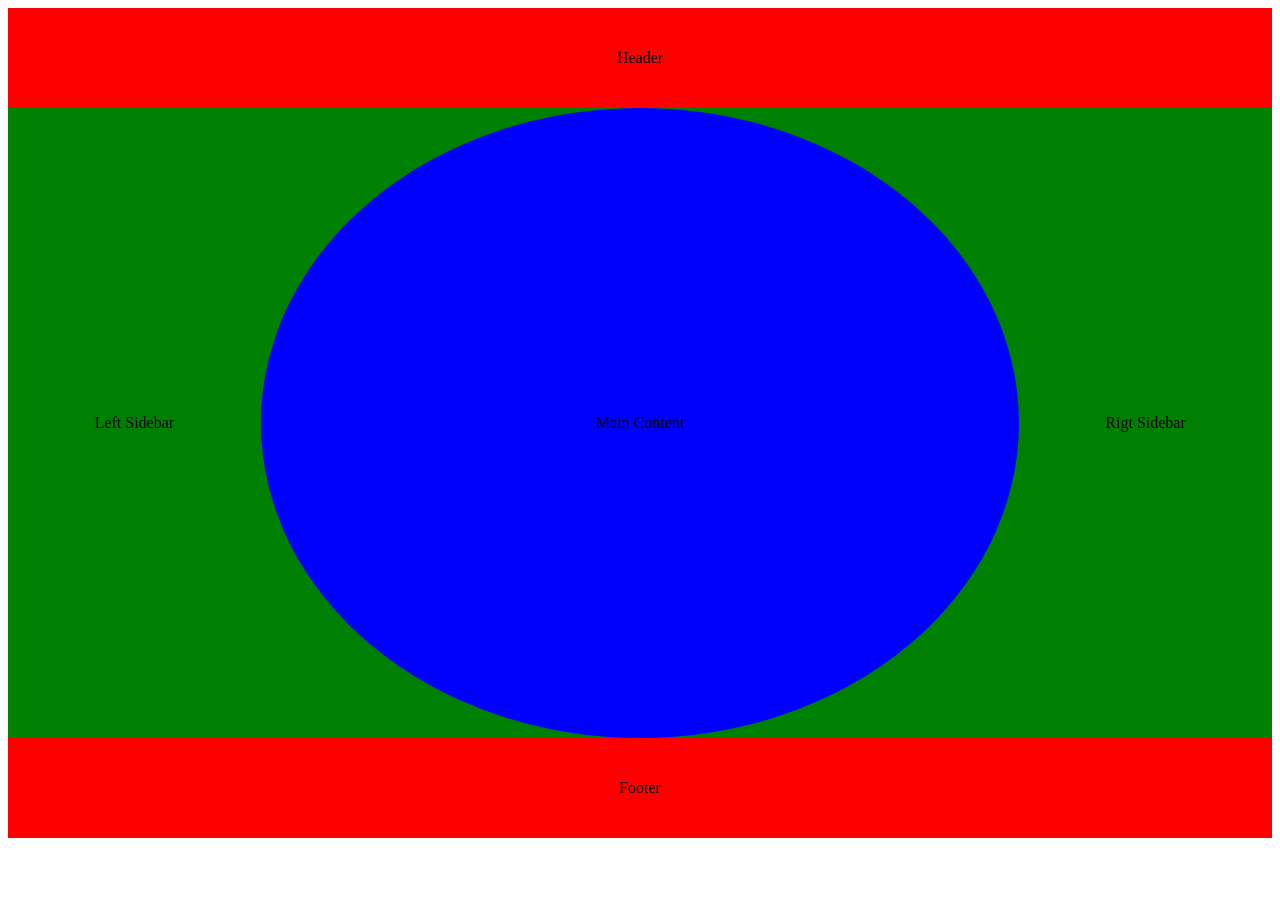
<file: day 3/home.html>
<!DOCTYPE html>
<html lang="en">
<head>
    <meta charset="UTF-8">
    <meta name="viewport" content="width=device-width, initial-scale=1.0">
    <title>Demo Website</title>
    <link rel="stylesheet" href="home.css">
</head>
<body>
    
    <main>

        <header>

            Header

        </header>

        <div class="main">

        <aside>

            Left Sidebar

        </aside>

        <main>

            Main Content

        </main>
        

        <aside>

            Rigt Sidebar

        </aside>
        </div>

        <footer>

            Footer

        </footer>

    </main>

</body>
</html>
</file>
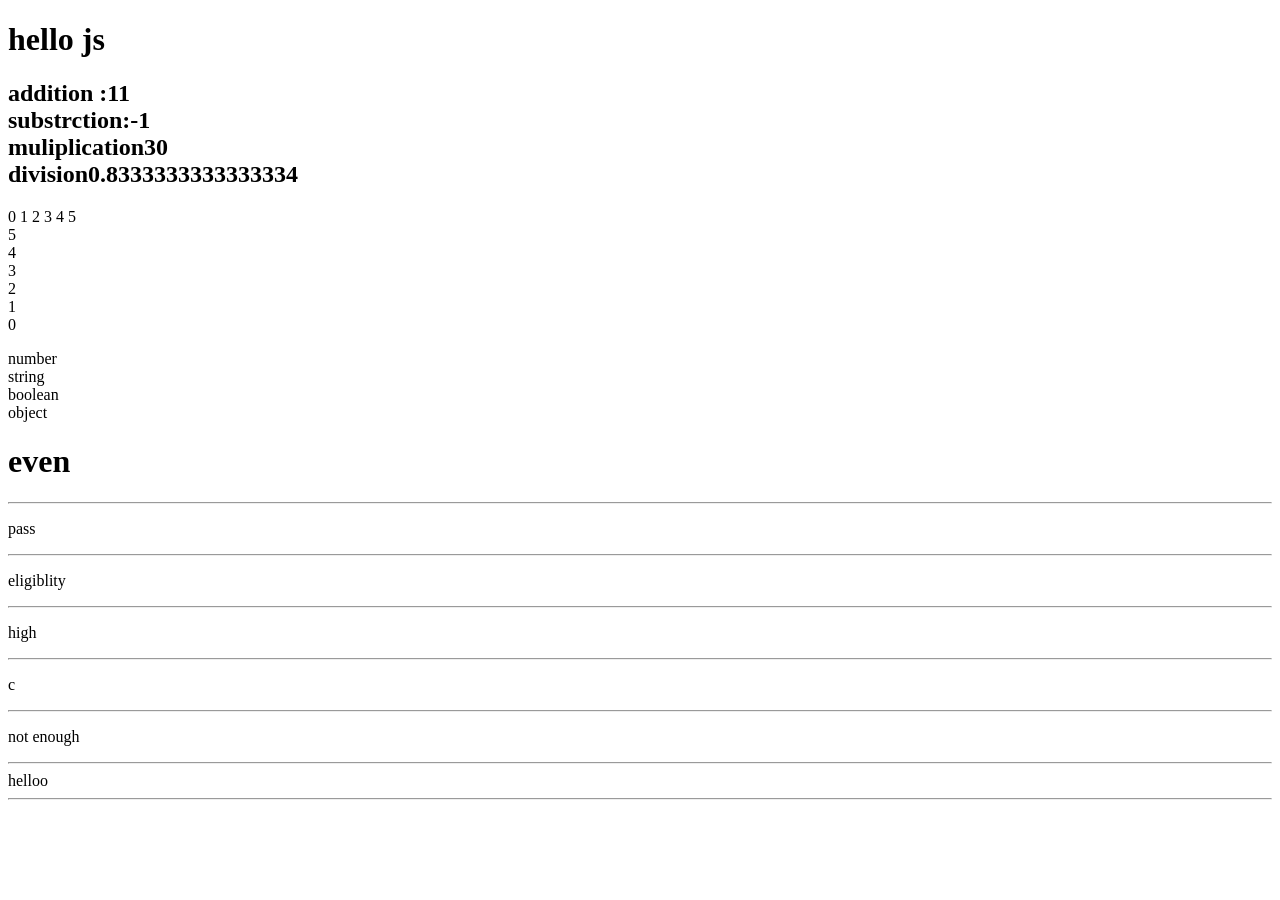
<file: day 4/javascript.html>
<!DOCTYPE html>
<html lang="en">
<head>
    <meta charset="UTF-8">
    <meta name="viewport" content="width=device-width, initial-scale=1.0">
    <title>javasript</title>
</head>
<body>
    
    <h1 id="demo"></h1>
    <h2 id="demo2"></h2>
    <p id="post"></p>

    <p id="data"></p>

    <h1 id="ie"></h1>

    <p id="eo"></p><hr>

    <p id="mark"></p><hr>

    <p id="eli"></p><hr>

    <p id="temp"></p><hr>

    <p id="marks"></p><hr>

    <p id="bank"></p>

    <script src="javascript.js"></script>
</body>
</html>
</file>
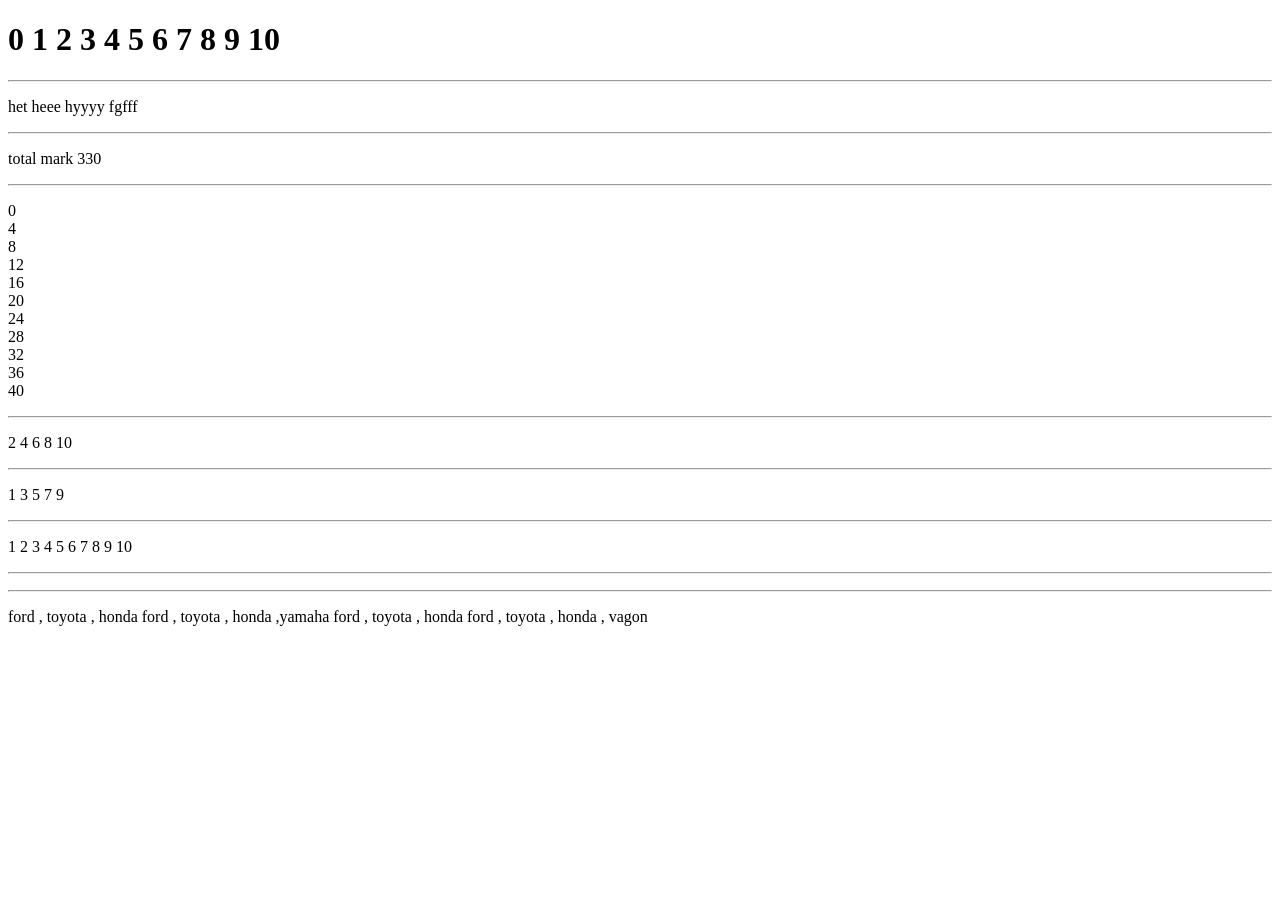
<file: day 5/javascript.html>
<!DOCTYPE html>
<html lang="en">
<head>
    <meta charset="UTF-8">
    <meta name="viewport" content="width=device-width, initial-scale=1.0">
    <title>Document</title>
</head>
<body>
    <h1 id="num"></h1><hr>
    <p id="stud"></p><hr>
    <p id="mark"></p><hr>
    <p id="table"></p><hr>
    <p id="even"></p><hr>
    <p id="odd"></p><hr>
    <p id="time"></p><HR>
    <P id="pin"></P><hr>
    <p id="pass"></p>
    <script src="javascript.js"></script>
    
</body>
</html>
</file>
<file: day 2/style.css>
#para1{
    color: blanchedalmond;
    background-color: black;
    display: flex;
    justify-content:left;
}
.para1{
    color: aqua;
    background-color: black;
    display: flex;
    justify-content: center;
    font-family: 'Times New Roman', Times, serif;
    font-size: 60px;

}
.class1{
    color: blueviolet;
    background-color: blanchedalmond;
    font-style: italic;
}
.class2{
    color: brown;
    background-color: black;
    font-style: initial;
}
h3,h4{
    color: cadetblue;
    background-color: rgb(0, 255, 221);
    text-align: center;
}
div h1{
    color: aquamarine;
    font-style: unset;
    background-color: black;
}
.img{
    background-image: url('download.jpg');
    width: 50px;
    height: 50px;
     
}
.font :nth-child(1){
    color: chartreuse;
    background-color: black;
    word-spacing: 30px;

}
.font :nth-child(2){
    font-style: italic;
    background-color: aquamarine;
    text-transform: uppercase;
}
.font :nth-child(3){
    text-align: right;
    letter-spacing: 30px;
}

.box{
    margin: 40px;
    padding: 40px;
    border: 40px solid orange;
    background-color: antiquewhite;
    background-clip: content-box;
    align-items: center;
    height: 100px;
    width: 100px;
    display: flex;
    justify-content: center;


}
.posi div{
    background-color: brown;
    width: 100px;
    height: 40px;
    display: flex;
    justify-content: center;
}
</file>
<file: day 3/style.css>
.float div{
    height: 100px;
    width: 100px;
    display: flex;
    justify-content: center;
    margin: 10px;
    padding: 10px;
    color: aliceblue;
}
.float :nth-child(1){
    float: left;
    background-color:red;
}
.float :nth-child(2){
    float: right;
    background-color:pink;
}
</file>
<file: style.css>
* {
    margin: 0;
    padding: 0;
    box-sizing: border-box;
    font-family: Arial, sans-serif;
}

/* Navbar */
header {
    background-color: #111;
    padding: 15px 0;
}

nav {
    display: flex;
    justify-content: space-between;
    align-items: center;
    width: 90%;
    margin: auto;
}

.logo {
    color: white;
}

nav ul {
    display: flex;
    list-style: none;
}

nav ul li {
    margin-left: 20px;
}

nav ul li a {
    text-decoration: none;
    color: white;
    transition: 0.3s;
}

nav ul li a:hover {
    color: orange;
}

/* Hero Section */
.hero {
    height: 90vh;
    background: url('https://images.unsplash.com/photo-1441986300917-64674bd600d8') no-repeat center center/cover;
    display: flex;
    justify-content: center;
    align-items: center;
    text-align: center;
    color: white;
}

.hero-text h2 {
    font-size: 50px;
}

.hero-text p {
    margin: 15px 0;
    font-size: 20px;
}

.hero-text button {
    padding: 12px 25px;
    border: none;
    background: orange;
    color: white;
    font-size: 16px;
    cursor: pointer;
    border-radius: 5px;
}

.hero-text button:hover {
    background: darkorange;
}

/* Products */
.products {
    padding: 50px 10%;
    text-align: center;
}

.products h2 {
    margin-bottom: 30px;
    font-size: 35px;
}

.product-container {
    display: flex;
    justify-content: center;
    gap: 20px;
    flex-wrap: wrap;
}

.card {
    width: 250px;
    border: 1px solid #ddd;
    border-radius: 10px;
    overflow: hidden;
    transition: 0.3s;
    background: white;
}

.card:hover {
    transform: scale(1.05);
}

.card img {
    width: 100%;
    height: 300px;
    object-fit: cover;
}

.card h3 {
    margin: 10px 0;
}

.card p {
    color: green;
    margin-bottom: 15px;
}

/* About */
.about {
    padding: 50px 10%;
    background: #f4f4f4;
    text-align: center;
}

.about h2 {
    margin-bottom: 20px;
}

/* Footer */
footer {
    background: #111;
    color: white;
    text-align: center;
    padding: 15px;
}

/* Contact Page */

.contact {
    padding: 50px 10%;
    text-align: center;
}

.contact form {
    max-width: 500px;
    margin: auto;
    display: flex;
    flex-direction: column;
}

.contact input,
.contact textarea {
    margin: 10px 0;
    padding: 12px;
    border: 1px solid #ccc;
    border-radius: 5px;
}

.contact button {
    padding: 12px;
    background: orange;
    color: white;
    border: none;
    border-radius: 5px;
    cursor: pointer;
}

.contact button:hover {
    background: darkorange;
}
</file>
<file: day 3/home.css>
main {

    width: 100%;
    display: grid;

}

header {

    width: 100%;
    height: 100px;
    display: flex;
    justify-content: center;
    align-items: center;
    background-color: red;

}

main .main {

    width: 100%;
    height: 70vh;
    display: flex;
    justify-content: center;
    align-items: center;
    background-color: green;

}

.main main {

    width: 60%;
    height: 70vh;
    display: flex;
    justify-content: center;
    align-items: center;
    background-color: blue;
    animation: circle 1s infinite;
    border-radius: 50%;

}

*{

        animation: circle s infinite;
}
@keyframes circle{
    0%{
        transform: rotate(0);
    }

    100%{
        transform: rotate(360deg);
    }
}

.main aside {

    width: 20%;
    height: 70vh;
    display: flex;
    justify-content: center;
    align-items: center;
    background-color: green;

}

main footer {

    width: 100%;
    height: 100px;
    display: flex;
    justify-content: center;
    align-items: center;
    background-color: red;

}

.main  {

    width: 100%;
    display: flex;

}

@media (max-width: 400px) {
    
main .main {

    width: 100%;
    display: flex;
    flex-direction: column;

}

.main aside {

    width: 100%;

}

.main main {

    width: 100%;

}

}
</file>
